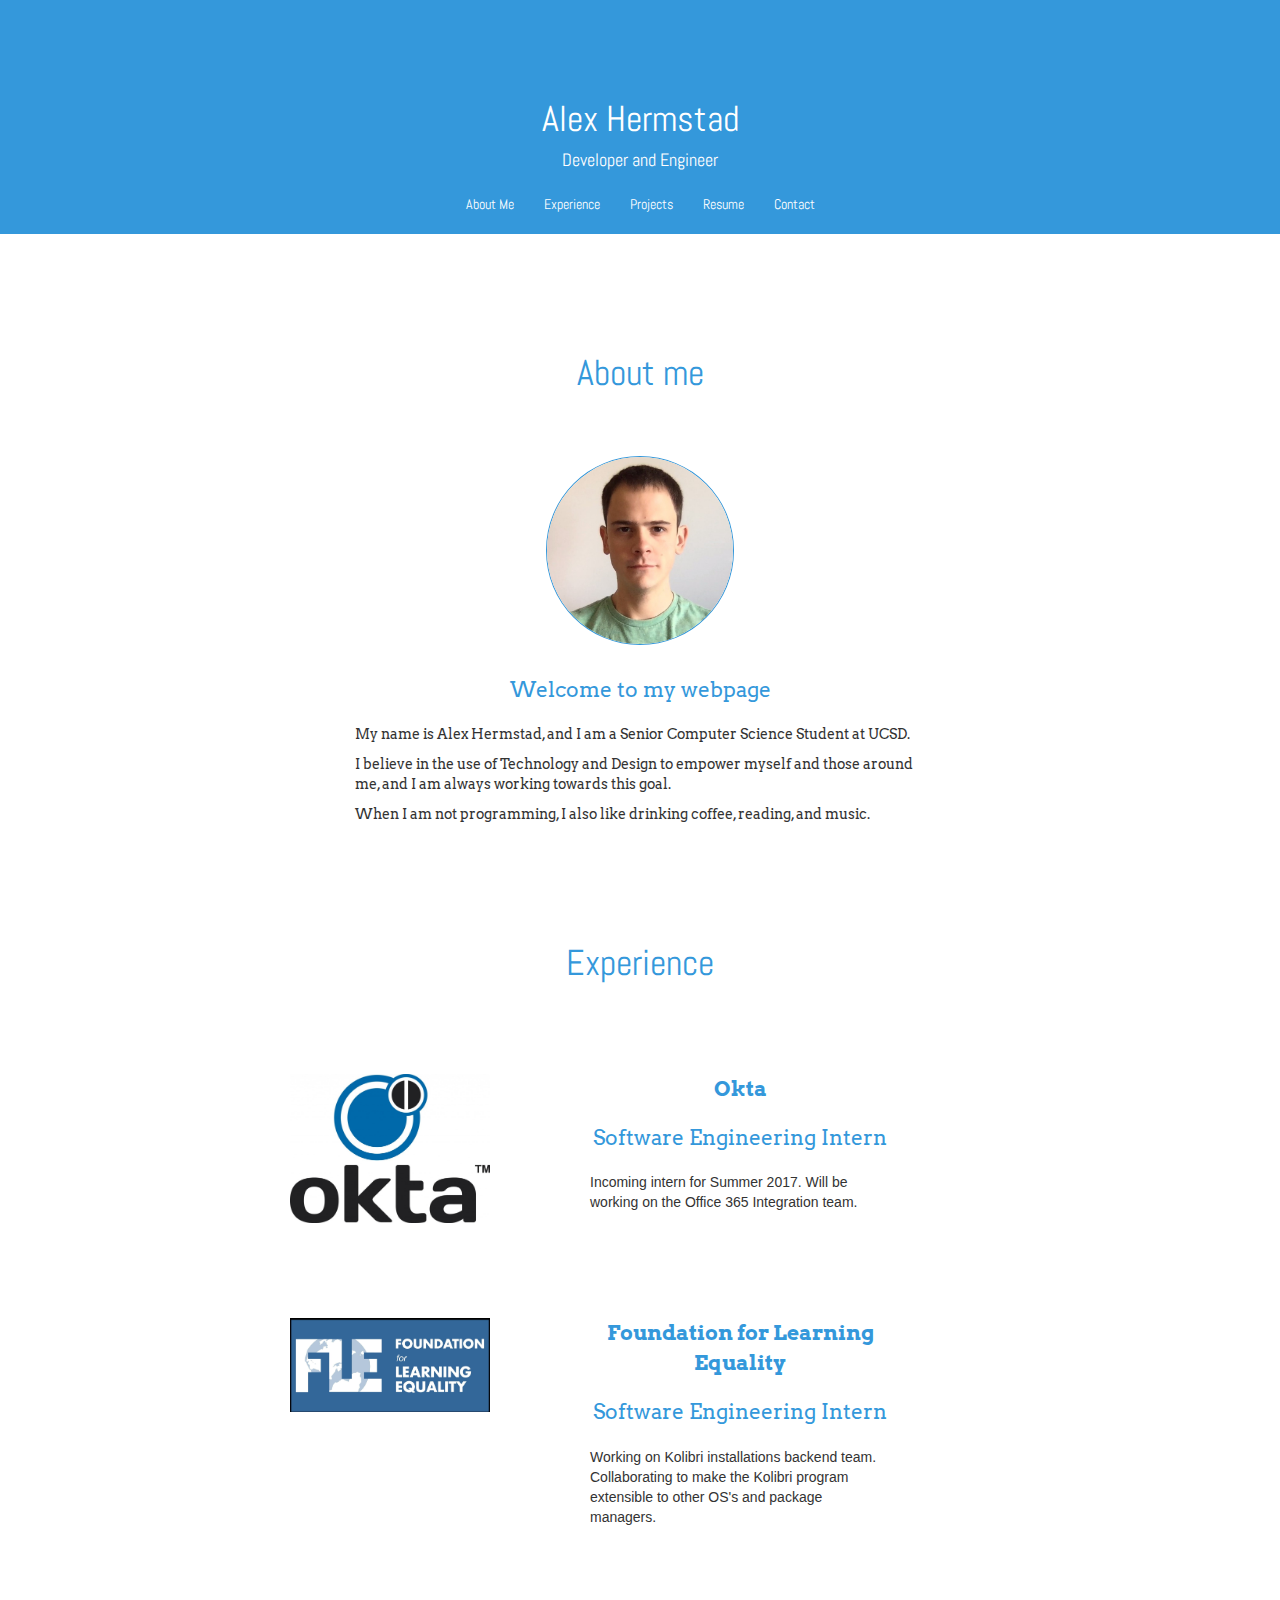
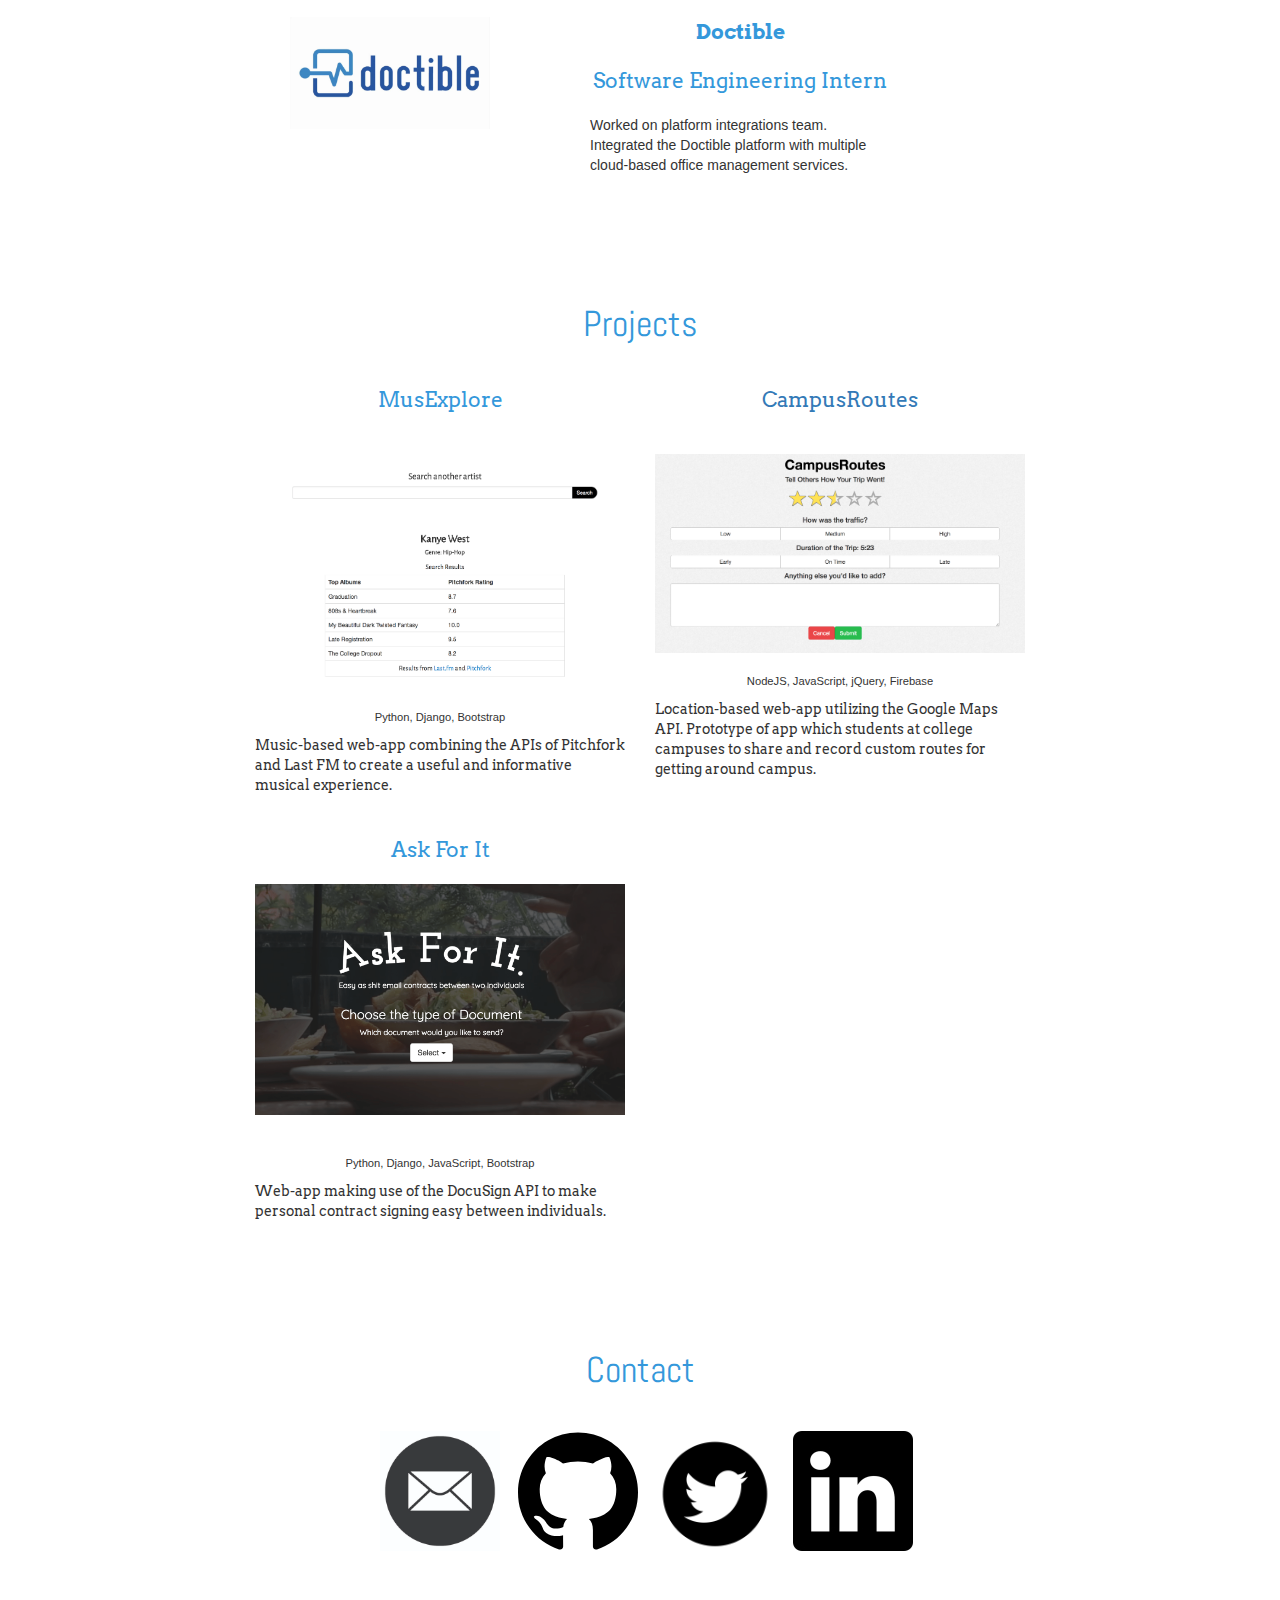
<file: index.html>
<!DOCTYPE html>
<html>

<head>
  <meta charset="UTF-8">
  <title>Alex Hermstad</title>
  <link href="https://fonts.googleapis.com/css?family=Abel" rel="stylesheet">
  <meta name="viewport" content="width=device-width, initial-scale=1">
  <meta name="description" content="Personal Portfolio Website">
  <meta name="keywords" content="Alex,Hermstad,UCSD,San,Diego,University,California,Computer,Science,Programming,Software,Engineering">
  <meta name="author" content="Alex Hermstad">
  <link rel="stylesheet" href="https://maxcdn.bootstrapcdn.com/bootstrap/3.3.7/css/bootstrap.min.css">
  <script src="https://ajax.googleapis.com/ajax/libs/jquery/3.1.1/jquery.min.js"></script>
  <script src="https://maxcdn.bootstrapcdn.com/bootstrap/3.3.7/js/bootstrap.min.js"></script>
  <link href="https://fonts.googleapis.com/css?family=Arvo" rel="stylesheet">
  <link rel="stylesheet" href="css/style.css">
  <link rel="icon" href="/favicon.ico?" type="image/x-icon" />
</head>

<body>
  <div class='container-fluid' id='header'>
    <div class='name'>
      <h1> Alex Hermstad </h1>
    </div>
    <div class='title'>
      <h4> Developer and Engineer </h4>
    </div>
  </div>
  <nav class="navbar navbar-default navbar-custom" data-spy="affix" data-offset-top="178">
    <div class="container-fluid">
      <!-- Brand and toggle get grouped for better mobile display -->
      <div class="navbar-header">
        <button type="button" class="navbar-toggle collapsed" data-toggle="collapse" data-target="#bs-example-navbar-collapse-1"
          aria-expanded="false">
          <span class="sr-only">Toggle navigation</span>
          <span class="icon-bar"></span>
          <span class="icon-bar"></span>
          <span class="icon-bar"></span>
          </button>
      </div>
      <!-- Collect the nav links, forms, and other content for toggling -->
      <div class="collapse navbar-collapse" id="bs-example-navbar-collapse-1">
        <ul class="nav navbar-nav center-class">
          <li><a href="#about">About Me</a></li>
          <li><a href="#experience">Experience</a></li>
          <li><a href="#projects">Projects</a></li>
          <li><a href="resume.pdf" target='_blank'>Resume</a></li>
          <li><a href="#contact">Contact</a></li>
        </ul>
      </div>
      <!-- /.navbar-collapse -->
    </div>
    <!-- /.container-fluid -->
  </nav>
  <div class='container-fluid'>
    <a id='about'></a>
    <h1 class='titles'>About me</h1>
    <img src='phot.jpg' class='img-responsive-me img-thumbnail center-block img-circle'/>
    <div class='intro-blurb'>
      <p class='lead text-center'> Welcome to my webpage</p>
      <p class='blurb-body'> My name is Alex Hermstad, and I am a Senior Computer Science Student at UCSD.
        <p class='blurb-body'>I believe in the use of Technology and Design to empower myself and those around me, and I am always working towards
          this goal.
        </p>
      </p>
      <p class='blurb-body'>
        When I am not programming, I also like drinking coffee, reading, and music.
        <p>
    </div>
    <a id='experience'></a>
    <h1 class='titles'>Experience</h1>
    
    <div class='row company'>
      <div class='col col-sm-6 company-pic'>
        <a href='https://www.okta.com/' target='_blank'> 
        <img src='okta.jpg' class='img-responsive center-block' />
        </a>
      </div>
      <div class='col col-sm-6 company-desc'>
        <p class='lead text-center'> <b> Okta </b> </p>
        <p class='lead text-center'>Software Engineering Intern </p>
        <p> Incoming intern for Summer 2017. Will be working on the Office 365 Integration team.</p>
      </div>
    </div>
    
    <div class='row company'>
      <div class='col col-sm-6 company-pic'>
        <a href='https://learningequality.org/' target='_blank'> 
        <img src='FLE.jpg' class='img-responsive center-block' />
        </a>
      </div>
      <div class='col col-sm-6 company-desc'>
        <p class='lead text-center'> <b> Foundation for Learning Equality </b> </p>
        <p class='lead text-center'> Software Engineering Intern </p>
        <p> Working on Kolibri installations backend team. Collaborating to make the Kolibri program extensible to other OS's
          and package managers.</p>
      </div>
    </div>
    <div class='row company'>
      <div class='col col-sm-6 company-pic'>
        <a href='https://www.doctible.com/' target='_blank'> 
        <img src='doctible.jpg' class='img-responsive center-block' />
        </a>
      </div>
      <div class='col col-md-6 col-sm-6 company-desc'> 
        <p class='lead text-center'> <b> Doctible </b> </p>
        <p class='lead text-center'> Software Engineering Intern </p>
        <p> Worked on platform integrations team. Integrated the Doctible platform with multiple cloud-based office management
          services.
        </p>
      </div>
    </div>
    <a id='projects'></a>
    <h1 class='titles'> Projects </h1>
    <div class='row project-row'>
      <div class='col col-sm-6 project'>
        <p class='lead proj-title'> MusExplore </p>
          <img src='musexplore2.png' class='img-responsive center-block proj-pic' />
        <p class='technologies'> Python, Django, Bootstrap </p>
        <p class='proj-description'> Music-based web-app combining the APIs of Pitchfork and Last FM to create a useful and informative musical experience.
        </p>
      </div>
      <hr id='first-rule'>
      <div class='col col-sm-6 project'>
        <p class='lead proj-title'> <a href='https://campusroutes.herokuapp.com/select' target="_blank">CampusRoutes</a></p>
        <a href='https://campusroutes.herokuapp.com/select' target="_blank">
          <img src='campusroutes.png' class='img-responsive center-block proj-pic' />
        </a>
        <p class='technologies'> NodeJS, JavaScript, jQuery, Firebase </p>
        <p class='proj-description'> Location-based web-app utilizing the Google Maps API. Prototype of app which students at college campuses to share
          and record custom routes for getting around campus.</p>
      </div>
    </div>
    <hr id='first-rule'>
    <div class='row project-row'>
      <div class='col col-sm-6 project'>
        <p class='lead proj-title'> Ask For It </h3>
          <img src='askforit.png' class='img-responsive center-block proj-pic' />
          <p class='technologies'> Python, Django, JavaScript, Bootstrap </p>
          <p class='proj-description'> Web-app making use of the DocuSign API to make personal contract signing easy between individuals. </p>
      </div>
    </div>
    <a id='contact'></a>
    <h1 class='titles'> Contact </h1>
    <div class='row contact-row'>
      <div class='col col-md-3 col-sm-3 col-xs-6 contact-icon'>
        <a href='mailto:hermstadalex@gmail.com'> <img src='email.jpeg' class='img-responsive center-block contact-img' />
        </a>
      </div>
      <div class='col col-md-3 col-sm-3 col-xs-6 contact-icon'>
        <a href='https://github.com/hermstadalex' target='_blank'>
          <img src='github.svg' class='img-responsive center-block contact-img' />
        </a>
      </div>
      <div class='col col-md-3 col-sm-3 col-xs-6 contact-icon'>
        <a href='https://twitter.com/AlexHermstad' target='_blank'>
          <img src='twitter.png' class='img-responsive center-block contact-img' />
        </a>
      </div>
      <div class='col col-md-3 col-sm-3 col-xs-6 contact-icon'>
        <a href='https://www.linkedin.com/in/alexander-hermstad-35806b104' target='_blank'>
          <img src='linkedin.jpg' class='img-responsive center-block contact-img' />
        </a>
      </div>
    </div>
  </div>
    <script src="script.js"></script>
</body>

</html>
</file>
<file: css/style.css>
#header {
  background-color: #3498db;
  padding-top: 80px;
}

.navbar-custom {
  font-family: 'Abel', sans-serif;
  border: 0;
  border-radius: 0;
}

.img-responsive-me {
  max-width: 15%;
  max-height: auto;
  margin-top: 5%;
}


/* Small Devices, Tablets */
@media only screen and (min-width: 320px) {
  .img-responsive-me {
    max-width: 30%;
    max-height: auto;
  }
  .img-responsive-logo {
    max-width: 15%;
    max-height: auto;
  }
  .blurb-body {
    padding-left: 15px;
  }
  .company-pic {
    max-width: 300px;
    margin: 0 auto;
    padding-left: 50px;
    padding-right: 50px;
    padding-bottom: 15px;
  }

  .contact-icon {
    padding-bottom: 30px;
  }
}


/* Medium Devices, Desktops */

@media only screen and (min-width: 450px) {
  .img-responsive-me {
    max-width: 15%;
    max-height: auto;
  }
  .img-responsive-logo {
    max-width: 15%;
    max-height: auto;
  }
  .company-pic {
    max-width: 300px;
    padding-left: 50px;
    padding-right: 50px;
  }
  #first-rule {
    display: none;
  }
}


/* Large Devices, Wide Screens */
@media only screen and (min-width: 1200px) {
  .img-responsive-me {
    max-width: 15%;
    max-height: auto;
  }
  .img-responsive-logo {
    max-width: 15%;
    max-height: auto;
  }
  .company-pic {
    max-width: 300px;
    padding-left: 50px;
    padding-right: 50px;
  }

  #first-rule {
    display: none;
  }
}

.titles {
  padding-top: 100px;
  color: #3498db;
}

.img-thumbnail {
  border: 1px solid #3498db;
  padding: 0;
}

.intro-blurb {
  max-width: 600px;
  padding-top: 30px;
  margin: auto;
  font-family: 'Arvo', serif;
  font-size: 1em;
}

.company-desc {
  padding-left: 50px;
  padding-right: 50px;
}

.company {
  padding-top: 80px;
  max-width: 800px;
  margin: auto;
}

.contact-row {
  padding-top: 30px;
  max-width: 550px;
  margin: auto;
  padding-bottom: 120px;
}

.project-row {
  max-width: 800px;
  margin: auto;
}

.technologies {
  font-size: .8em;
  padding: 0;
  text-align: center;
}

.proj-description {
  font-family: 'Arvo', serif;
}

.proj-title {
  padding-top: 30px;
  text-align: center;
}

hr {
  border-color: #3498db;
  border-style: solid none;
  border-width: 1px;
}

.lead {
  color: #3498db;
  font-family: 'Arvo', serif;
}

h1,
h4 {
  color: white;
  text-align: center;
  font-family: 'Abel', sans-serif;
}

.navbar .navbar-nav {
  display: inline-block;
  float: none;
}

.navbar .navbar-collapse {
  text-align: center;
}

.navbar {
  margin-bottom: 0px;
}

.affix {
  top: 0;
  width: 100%;
  z-index: 9999;
}

.proj-pic {
    padding-top: 20px;
    padding-bottom: 20px;
}

.navbar-default {
  background-color: #3498db;
  border-color: #3498db;
  width: 100%;
}

.navbar-default .navbar-brand {
  color: #ffffff;
}

.navbar-default .navbar-brand:hover,
.navbar-default .navbar-brand:focus {
  color: #ffffff;
}

.navbar-default .navbar-text {
  color: #ffffff;
}

.navbar-default .navbar-nav>li>a {
  color: #ffffff;
}

.navbar-default .navbar-nav>li>a:hover,
.navbar-default .navbar-nav>li>a:focus {
  color: #ffffff;
}

.navbar-default .navbar-nav>.active>a,
.navbar-default .navbar-nav>.active>a:hover,
.navbar-default .navbar-nav>.active>a:focus {
  color: #ffffff;
  background-color: #3498db;
}

.navbar-default .navbar-nav>.open>a,
.navbar-default .navbar-nav>.open>a:hover,
.navbar-default .navbar-nav>.open>a:focus {
  color: #ffffff;
  background-color: #3498db;
}

.navbar-default .navbar-toggle {
  border-color: #3498db;
}

.navbar-default .navbar-toggle:hover,
.navbar-default .navbar-toggle:focus {
  background-color: #3498db;
}

.navbar-default .navbar-toggle .icon-bar {
  background-color: #ffffff;
}

.navbar-default .navbar-collapse,
.navbar-default .navbar-form {
  border-color: #ffffff;
}

.navbar-default .navbar-link {
  color: #ffffff;
}

.navbar-default .navbar-link:hover {
  color: #ffffff;
}

@media (max-width: 767px) {
  .navbar-default .navbar-nav .open .dropdown-menu>li>a {
    color: #ffffff;
  }
  .navbar-default .navbar-nav .open .dropdown-menu>li>a:hover,
  .navbar-default .navbar-nav .open .dropdown-menu>li>a:focus {
    color: #ffffff;
  }
  .navbar-default .navbar-nav .open .dropdown-menu>.active>a,
  .navbar-default .navbar-nav .open .dropdown-menu>.active>a:hover,
  .navbar-default .navbar-nav .open .dropdown-menu>.active>a:focus {
    color: #ffffff;
    background-color: #3498db;
  }
}


a:link {
    text-decoration: none;
}

a:visited {
    text-decoration: none;
}

a:hover {
    text-decoration: none;
}

a:active {
    text-decoration: none;
}

.contact-img {
  max-width: 120px;
}
</file>
